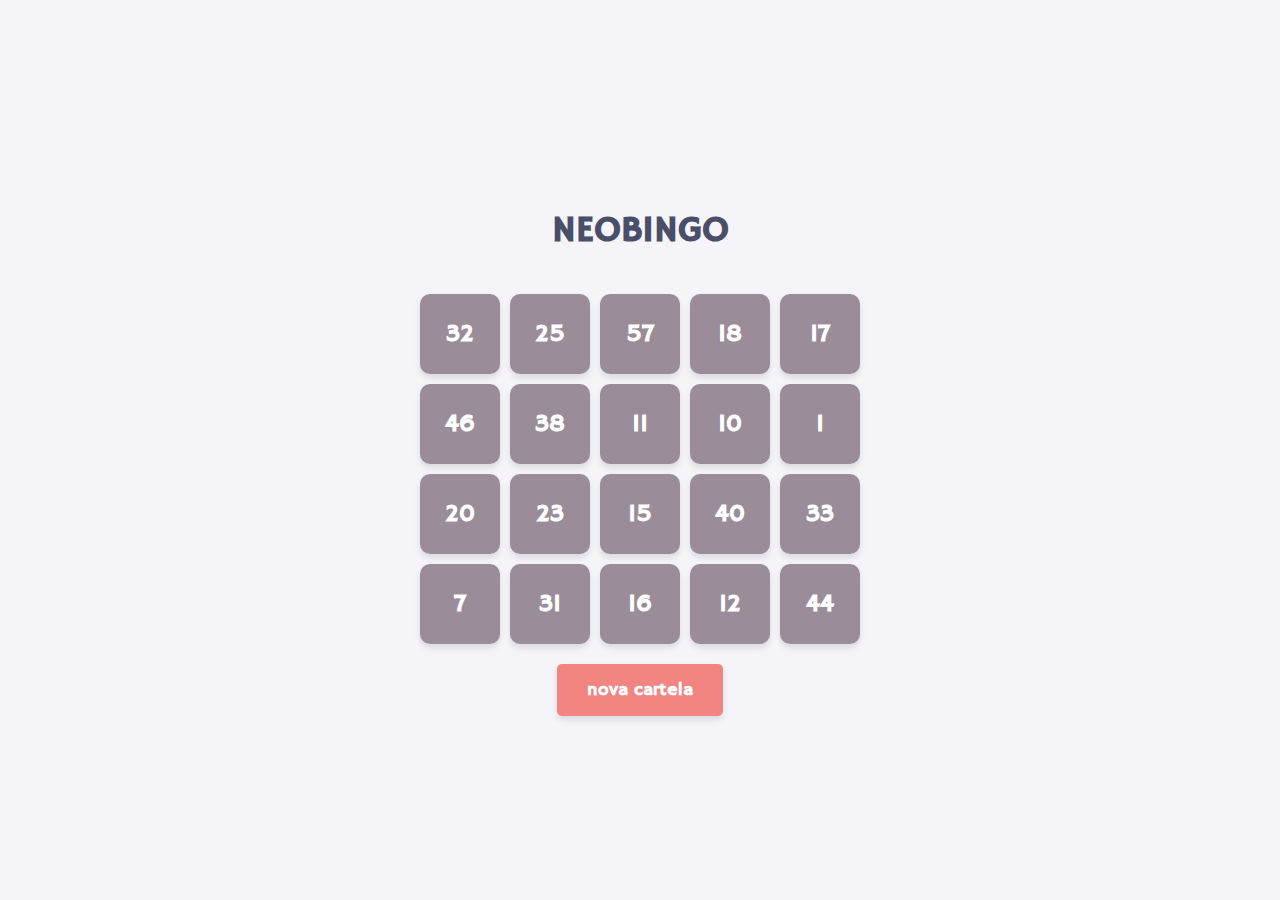
<file: index.html>
<!DOCTYPE html>
<html lang="pt-BR">
<head>
  <meta charset="UTF-8">
  <meta name="viewport" content="width=device-width, initial-scale=1.0">
  <title>NEOBINGO</title>
  <link href="https://fonts.googleapis.com/css2?family=Hammersmith+One&display=swap" rel="stylesheet">
  <link rel="stylesheet" href="style.css">
</head>
<body>


  <h1>NEOBINGO</h1>


  <div class="bingo-card">
    <div id="square0"></div>
    <div id="square1"></div>
    <div id="square2"></div>
    <div id="square3"></div>
    <div id="square4"></div>
    <div id="square5"></div>
    <div id="square6"></div>
    <div id="square7"></div>
    <div id="square8"></div>
    <div id="square9"></div>
    <div id="square10"></div>
    <div id="square11"></div>
    <div id="square12"></div>
    <div id="square13"></div>
    <div id="square14"></div>
    <div id="square15"></div>
    <div id="square16"></div>
    <div id="square17"></div>
    <div id="square18"></div>
    <div id="square19"></div>
  </div>


  <button id="reload">nova cartela</button>


  <script src="js.js"></script>
</body>
</html>
</file>
<file: style.css>
body {
    font-family: 'Hammersmith One', Arial, Helvetica, sans-serif;
    background-color: #f4f4f9;
    color: #333;
    display: flex;
    flex-direction: column;
    align-items: center;
    justify-content: center;
    height: 100vh;
    margin: 0;
  }
  
  
  h1 {
    font-size: 36px;
    color: #4a4e69;
    margin-bottom: 20px;
  }
  
  
  .bingo-card {
    display: grid;
    grid-template-columns: repeat(5, 80px);
    grid-gap: 10px;
    margin: 20px 0;
  }
  
  
  .bingo-card div {
    width: 80px;
    height: 80px;
    display: flex;
    align-items: center;
    justify-content: center;
    font-size: 24px;
    font-weight: bold;
    background-color: #9a8c98;
    color: white;
    border-radius: 10px;
    box-shadow: 0 4px 6px rgba(0, 0, 0, 0.1);
    cursor: pointer;
    transition: background-color 0.3s ease, transform 0.2s;
  }
  
  
  .bingo-card div:hover {
    background-color: #c9ada7;
    transform: translateY(-3px);
  }
  
  
  .bingo-card div:active {
    background-color: #3d4055;
    transform: scale(0.95);
  }
  
  
  #reload {
    font-family: 'Hammersmith One', Arial, Helvetica, sans-serif;
    background-color: #f28482;
    color: white;
    border: none;
    padding: 15px 30px;
    font-size: 18px;
    font-weight: bold;
    border-radius: 5px;
    cursor: pointer;
    transition: background-color 0.3s ease;
    box-shadow: 0 4px 6px rgba(0, 0, 0, 0.1);
  }
  
  
  #reload:hover {
    background-color: #f97f79;
  }
  
  
  #reload:active {
    background-color: #f28482;
    transform: scale(0.98);
  }
</file>
